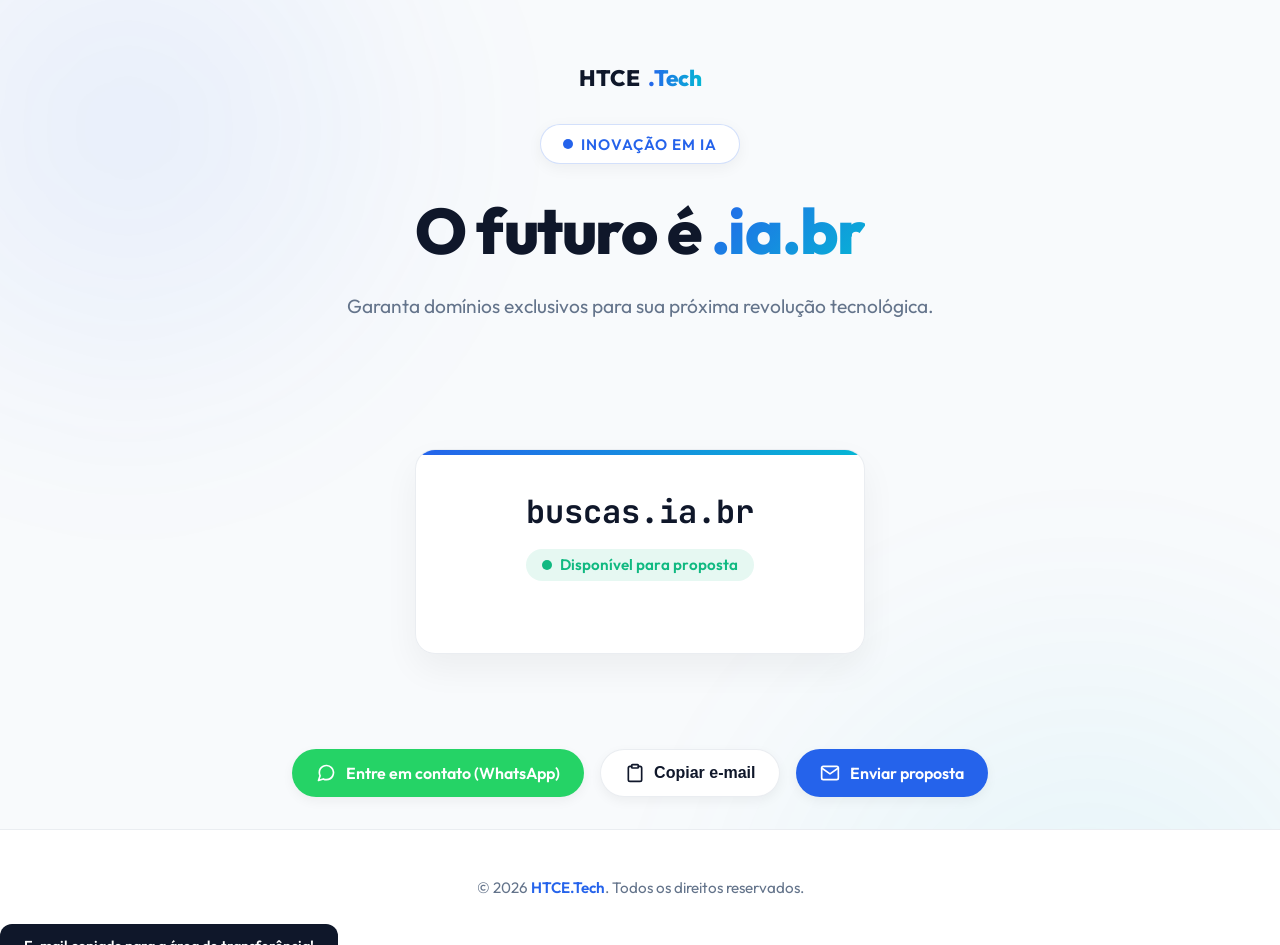
<file: dominios/index.html>
<!DOCTYPE html>
<html lang="pt-BR">

<head>
    <meta charset="UTF-8">
    <meta name="viewport" content="width=device-width, initial-scale=1.0">
    <title>Domínios Premium .ia.br - HTCE.Tech</title>
    <meta name="description"
        content="Garanta o seu domínio .ia.br premium com a HTCE.Tech. O futuro da Inteligência Artificial no Brasil começa aqui.">
    <style>
        @import url('https://fonts.googleapis.com/css2?family=Outfit:wght@300;400;600;800&family=JetBrains+Mono:wght@400;700&display=swap');

        :root {
            --bg-color: #f8fafc;
            --accent-primary: #2563eb;
            --accent-secondary: #06b6d4;
            --accent-whatsapp: #25D366;
            --text-main: #0f172a;
            --text-muted: #64748b;
            --card-bg: rgba(255, 255, 255, 0.95);
            --card-border: rgba(148, 163, 184, 0.2);
            --font-main: 'Outfit', sans-serif;
            --font-mono: 'JetBrains Mono', monospace;
        }

        * {
            box-sizing: border-box;
            margin: 0;
            padding: 0;
        }

        body {
            background-color: var(--bg-color);
            color: var(--text-main);
            font-family: var(--font-main);
            min-height: 100vh;
            display: flex;
            flex-direction: column;
            overflow-x: hidden;
            position: relative;
        }

        .bg-glow {
            position: fixed;
            width: 60vw;
            height: 60vw;
            background: radial-gradient(circle, rgba(37, 99, 235, 0.08) 0%, rgba(255, 255, 255, 0) 70%);
            top: -20vw;
            left: -20vw;
            z-index: -1;
            filter: blur(60px);
            animation: float 15s ease-in-out infinite alternate;
        }

        .bg-glow:nth-child(2) {
            top: 40vw;
            left: 50vw;
            width: 70vw;
            height: 70vw;
            background: radial-gradient(circle, rgba(6, 182, 212, 0.08) 0%, rgba(255, 255, 255, 0) 70%);
            animation-duration: 20s;
            animation-direction: alternate-reverse;
        }

        @keyframes float {
            0% {
                transform: translateY(0) scale(1);
            }

            100% {
                transform: translateY(50px) scale(1.1);
            }
        }

        main {
            flex-grow: 1;
            display: flex;
            flex-direction: column;
            align-items: center;
            padding: 4rem 5% 2rem;
        }

        .logo-top {
            font-size: 1.4rem;
            font-weight: 800;
            text-decoration: none;
            color: var(--text-main);
            margin-bottom: 2rem;
            display: flex;
            align-items: center;
            gap: 0.5rem;
        }

        .logo-top span {
            background: linear-gradient(90deg, var(--accent-primary), var(--accent-secondary));
            -webkit-background-clip: text;
            -webkit-text-fill-color: transparent;
        }

        .hero {
            text-align: center;
            max-width: 850px;
            margin-bottom: 3rem;
        }

        .hero-badge {
            display: inline-flex;
            align-items: center;
            gap: 0.5rem;
            padding: 0.6rem 1.4rem;
            background: white;
            border: 1px solid rgba(37, 99, 235, 0.2);
            border-radius: 50px;
            color: var(--accent-primary);
            font-size: 0.95rem;
            font-weight: 600;
            margin-bottom: 2rem;
            text-transform: uppercase;
            letter-spacing: 1px;
            box-shadow: 0 4px 15px rgba(0, 0, 0, 0.05);
        }

        .pulse-dot {
            width: 10px;
            height: 10px;
            background: var(--accent-primary);
            border-radius: 50%;
            animation: pulse-glow 2s infinite;
        }

        @keyframes pulse-glow {
            0% {
                box-shadow: 0 0 0 0 rgba(37, 99, 235, 0.4);
            }

            70% {
                box-shadow: 0 0 0 12px rgba(37, 99, 235, 0);
            }

            100% {
                box-shadow: 0 0 0 0 rgba(37, 99, 235, 0);
            }
        }

        h1 {
            font-size: clamp(2.5rem, 5vw, 4rem);
            font-weight: 800;
            line-height: 1.1;
            margin-bottom: 1.5rem;
            letter-spacing: -1.5px;
            color: var(--text-main);
        }

        h1 span {
            background: linear-gradient(135deg, var(--accent-primary) 0%, var(--accent-secondary) 100%);
            -webkit-background-clip: text;
            -webkit-text-fill-color: transparent;
        }

        .hero p {
            font-size: 1.2rem;
            color: var(--text-muted);
            line-height: 1.6;
            max-width: 700px;
            margin: 0 auto;
        }

        /* Carousel Styles */
        .carousel-container {
            width: 100%;
            max-width: 600px;
            height: 300px;
            position: relative;
            overflow: hidden;
            margin: 2rem 0;
            border-radius: 24px;
            display: flex;
            align-items: center;
            justify-content: center;
        }

        .carousel-track {
            display: flex;
            transition: transform 0.6s cubic-bezier(0.4, 0, 0.2, 1);
            height: 100%;
            width: 100%;
        }

        .carousel-slide {
            min-width: 100%;
            height: 100%;
            display: flex;
            align-items: center;
            justify-content: center;
            padding: 1rem;
        }

        .domain-card {
            background: var(--card-bg);
            border: 1px solid var(--card-border);
            border-radius: 20px;
            padding: 2.5rem 2rem;
            box-shadow: 0 15px 35px rgba(0, 0, 0, 0.05);
            width: 100%;
            max-width: 450px;
            text-align: center;
            position: relative;
            overflow: hidden;
        }

        .domain-card::before {
            content: '';
            position: absolute;
            top: 0;
            left: 0;
            right: 0;
            height: 5px;
            background: linear-gradient(90deg, var(--accent-primary), var(--accent-secondary));
        }

        .domain-name {
            font-family: var(--font-mono);
            font-size: 2rem;
            font-weight: 700;
            color: var(--text-main);
            margin-bottom: 1rem;
            word-break: break-all;
        }

        .domain-status {
            font-size: 0.95rem;
            color: #10b981;
            display: inline-flex;
            align-items: center;
            gap: 0.5rem;
            background: rgba(16, 185, 129, 0.1);
            padding: 0.4rem 1rem;
            border-radius: 50px;
            font-weight: 600;
            margin-bottom: 2rem;
        }

        .status-dot-green {
            width: 10px;
            height: 10px;
            background: #10b981;
            border-radius: 50%;
        }

        /* Contact Section */
        .contact-grid {
            display: flex;
            flex-wrap: wrap;
            gap: 1rem;
            justify-content: center;
            margin-top: 1rem;
            width: 100%;
            max-width: 800px;
        }

        .btn {
            display: inline-flex;
            justify-content: center;
            align-items: center;
            padding: 0.8rem 1.5rem;
            text-decoration: none;
            font-weight: 600;
            border-radius: 50px;
            transition: all 0.3s ease;
            gap: 0.6rem;
            font-size: 1rem;
            cursor: pointer;
            border: none;
            box-shadow: 0 4px 12px rgba(0, 0, 0, 0.05);
        }

        .btn-whatsapp {
            background-color: var(--accent-whatsapp);
            color: white;
        }

        .btn-whatsapp:hover {
            background-color: #1ea952;
            transform: translateY(-2px);
            box-shadow: 0 6px 15px rgba(37, 211, 102, 0.2);
        }

        .btn-email {
            background-color: var(--accent-primary);
            color: white;
        }

        .btn-email:hover {
            background-color: #1d4ed8;
            transform: translateY(-2px);
        }

        .btn-copy {
            background-color: #ffffff;
            color: var(--text-main);
            border: 1px solid var(--card-border);
        }

        .btn-copy:hover {
            border-color: var(--accent-primary);
            color: var(--accent-primary);
        }

        .btn svg {
            width: 20px;
            height: 20px;
        }

        .copy-toast {
            position: fixed;
            bottom: 2rem;
            background: var(--text-main);
            color: white;
            padding: 0.8rem 1.5rem;
            border-radius: 12px;
            font-size: 0.9rem;
            font-weight: 600;
            transform: translateY(100px);
            transition: transform 0.3s ease;
            z-index: 1000;
        }

        .copy-toast.show {
            transform: translateY(0);
        }

        footer {
            padding: 3rem 5%;
            text-align: center;
            border-top: 1px solid var(--card-border);
            margin-top: auto;
            color: var(--text-muted);
            font-size: 0.95rem;
            background: #ffffff;
        }

        footer a {
            color: var(--accent-primary);
            text-decoration: none;
            font-weight: 600;
        }
    </style>
</head>

<body>
    <div class="bg-glow"></div>
    <div class="bg-glow"></div>

    <main>
        <a href="https://www.htce.com.br" class="logo-top" target="_blank" rel="noopener noreferrer">
            HTCE<span>.Tech</span>
        </a>

        <section class="hero">
            <div class="hero-badge">
                <span class="pulse-dot"></span>
                Inovação em IA
            </div>
            <h1>O futuro é <span>.ia.br</span></h1>
            <p>Garanta domínios exclusivos para sua próxima revolução tecnológica.</p>
        </section>

        <!-- Carousel -->
        <div class="carousel-container">
            <div class="carousel-track" id="carousel-track">
                <!-- Slides will be injected here -->
            </div>
        </div>

        <!-- Call to Action -->
        <div class="contact-grid">
            <a href="https://wa.me/5547999891503" class="btn btn-whatsapp" target="_blank" rel="noopener noreferrer">
                <svg xmlns="http://www.w3.org/2000/svg" width="24" height="24" viewBox="0 0 24 24" fill="none"
                    stroke="currentColor" stroke-width="2" stroke-linecap="round" stroke-linejoin="round">
                    <path
                        d="M21 11.5a8.38 8.38 0 0 1-.9 3.8 8.5 8.5 0 0 1-7.6 4.7 8.38 8.38 0 0 1-3.8-.9L3 21l1.9-5.7a8.38 8.38 0 0 1-.9-3.8 8.5 8.5 0 0 1 4.7-7.6 8.38 8.38 0 0 1 3.8-.9h.5a8.48 8.48 0 0 1 8 8v.5z">
                    </path>
                </svg>
                Entre em contato (WhatsApp)
            </a>
            <button id="btn-copy-email" class="btn btn-copy">
                <svg xmlns="http://www.w3.org/2000/svg" width="24" height="24" viewBox="0 0 24 24" fill="none"
                    stroke="currentColor" stroke-width="2" stroke-linecap="round" stroke-linejoin="round">
                    <path d="M16 4h2a2 2 0 0 1 2 2v14a2 2 0 0 1-2 2H6a2 2 0 0 1-2-2V6a2 2 0 0 1 2-2h2"></path>
                    <rect x="8" y="2" width="8" height="4" rx="1" ry="1"></rect>
                </svg>
                Copiar e-mail
            </button>
            <a href="mailto:dominios@htce.com.br" class="btn btn-email">
                <svg xmlns="http://www.w3.org/2000/svg" width="24" height="24" viewBox="0 0 24 24" fill="none"
                    stroke="currentColor" stroke-width="2" stroke-linecap="round" stroke-linejoin="round">
                    <path d="M4 4h16c1.1 0 2 .9 2 2v12c0 1.1-.9 2-2 2H4c-1.1 0-2-.9-2-2V6c0-1.1.9-2 2-2z"></path>
                    <polyline points="22,6 12,13 2,6"></polyline>
                </svg>
                Enviar proposta
            </a>
        </div>
    </main>

    <div id="copy-toast" class="copy-toast">E-mail copiado para a área de transferência!</div>

    <footer>
        <p>&copy; <span id="year"></span> <a href="https://www.htce.com.br" target="_blank"
                rel="noopener noreferrer">HTCE.Tech</a>. Todos os direitos reservados.</p>
    </footer>

    <script>
        const dominiosAVenda = [
            "barato.ia.br",
            "buscas.ia.br",
            "cargas.ia.br",
            "dental.ia.br",
            "despesas.ia.br",
            "destinos.ia.br",
            "digitaliza.ia.br",
            "festas.ia.br",
            "navegador.ia.br",
            "olimpiadas.ia.br",
            "phone.ia.br",
            "postos.ia.br",
            "rastrear.ia.br",
            "roteirizador.ia.br"
        ];

        const track = document.getElementById('carousel-track');
        let currentIndex = 0;

        // Render Slides
        function initCarousel() {
            dominiosAVenda.forEach(domain => {
                const slide = document.createElement('div');
                slide.className = 'carousel-slide';
                slide.innerHTML = `
                    <div class="domain-card">
                        <div class="domain-name">${domain}</div>
                        <div class="domain-status">
                            <span class="status-dot-green"></span> Disponível para proposta
                        </div>
                    </div>
                `;
                track.appendChild(slide);
            });

            // Auto Play
            setInterval(() => {
                currentIndex = (currentIndex + 1) % dominiosAVenda.length;
                updateCarousel();
            }, 1000); // 1 second as requested
        }

        function updateCarousel() {
            const offset = -currentIndex * 100;
            track.style.transform = `translateX(${offset}%)`;
        }

        // Copy Email Logic
        const copyBtn = document.getElementById('btn-copy-email');
        const toast = document.getElementById('copy-toast');
        const emailToCopy = 'dominios@htce.com.br';

        copyBtn.addEventListener('click', () => {
            navigator.clipboard.writeText(emailToCopy).then(() => {
                toast.classList.add('show');
                setTimeout(() => toast.classList.remove('show'), 3000);
            });
        });

        document.getElementById('year').textContent = new Date().getFullYear();
        document.addEventListener('DOMContentLoaded', initCarousel);
    </script>
</body>

</html>
</file>
